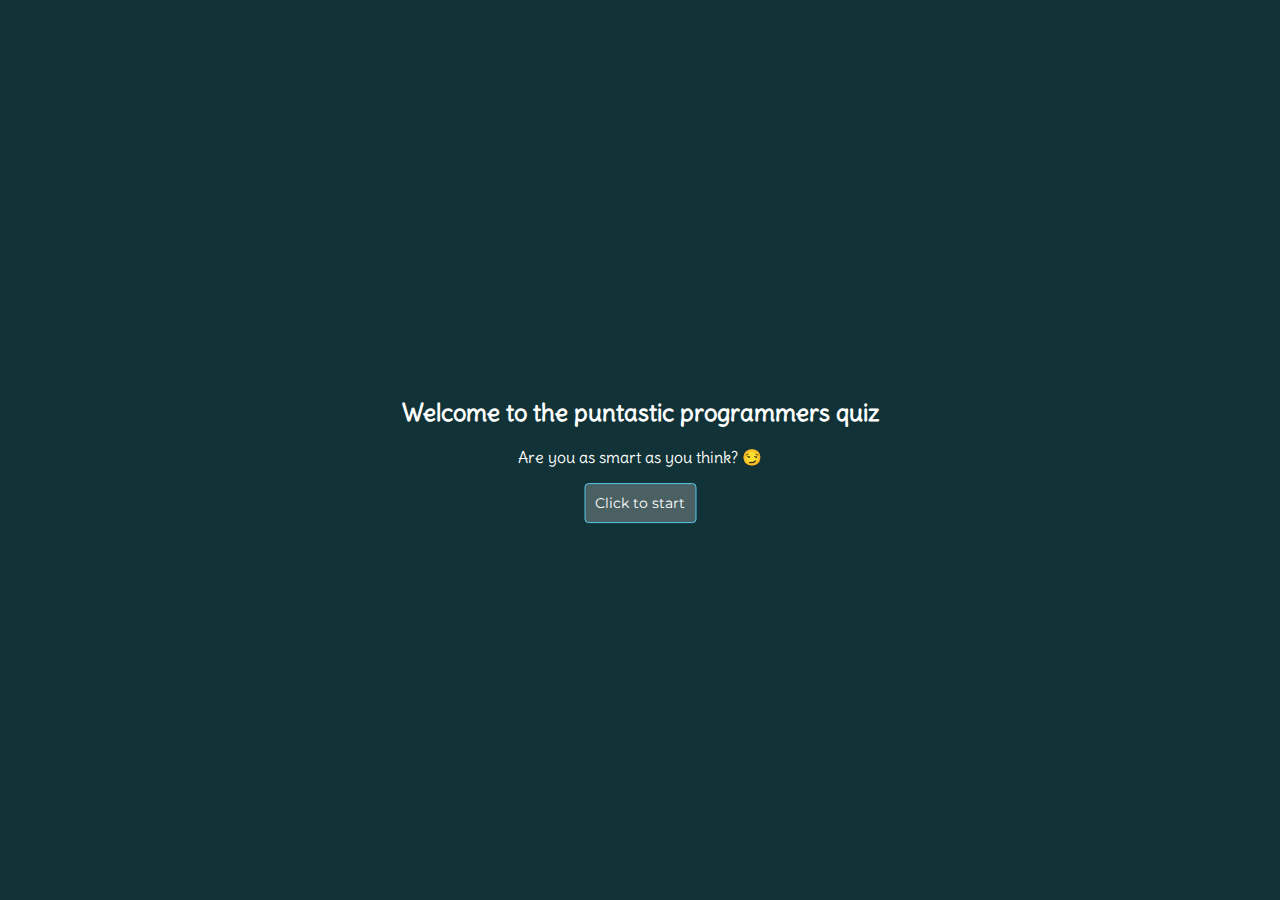
<file: FE stage 4 task/index.html>
<!DOCTYPE html>
<html lang="en">

<head>
    <meta charset="UTF-8">
    <meta name="viewport" content="width=device-width, initial-scale=1.0">
    <meta http-equiv="X-UA-Compatible" content="ie=edge,chrome=1">
    <title>Quiz App</title>
    <link rel="stylesheet" type="text/css" href="style.css" />
    <script defer type="text/javascript" src="script.js"></script>
</head>

<body>
    <!--first page-->
    <div id="quiz-fp" class="quiz-p">
        <h2>Welcome to the puntastic programmers quiz</h2>
        <p>Are you as smart as you think? &#128527;</p>
        <button id="start-btn" class="btn">Click to start</button>
    </div>
    <!--end of first page-->
    <!--quiz start-->
    <div id="qst-cont" class="qst-container hide">
        <p id="score" class="result">Your Score:</p>
        <h2 id="qsts" class="qst">Questions</h2>
        <div id="opt-cont" class="opt-container">
            <button class="btn" id="a" onclick="checkAnswer(this)">1</button>
            <button class="btn" id="b" onclick="checkAnswer(this)">2</button>
            <button class="btn" id="c" onclick="checkAnswer(this)">3</button>
            <button class="btn" id="d" onclick="checkAnswer(this)">4</button>
        </div>
        <button id="nxt-btn" class="next-btn btn">Next</button>
    </div>
    <!--quiz end-->
    <!--quiz result-->
    <div id="quiz-lp" class="quiz-p hide">
        <h2>Hurray!!! &#128523;</h2>
        <p class="result">Your Score:</p>
    </div>
</body>

</html>
</file>
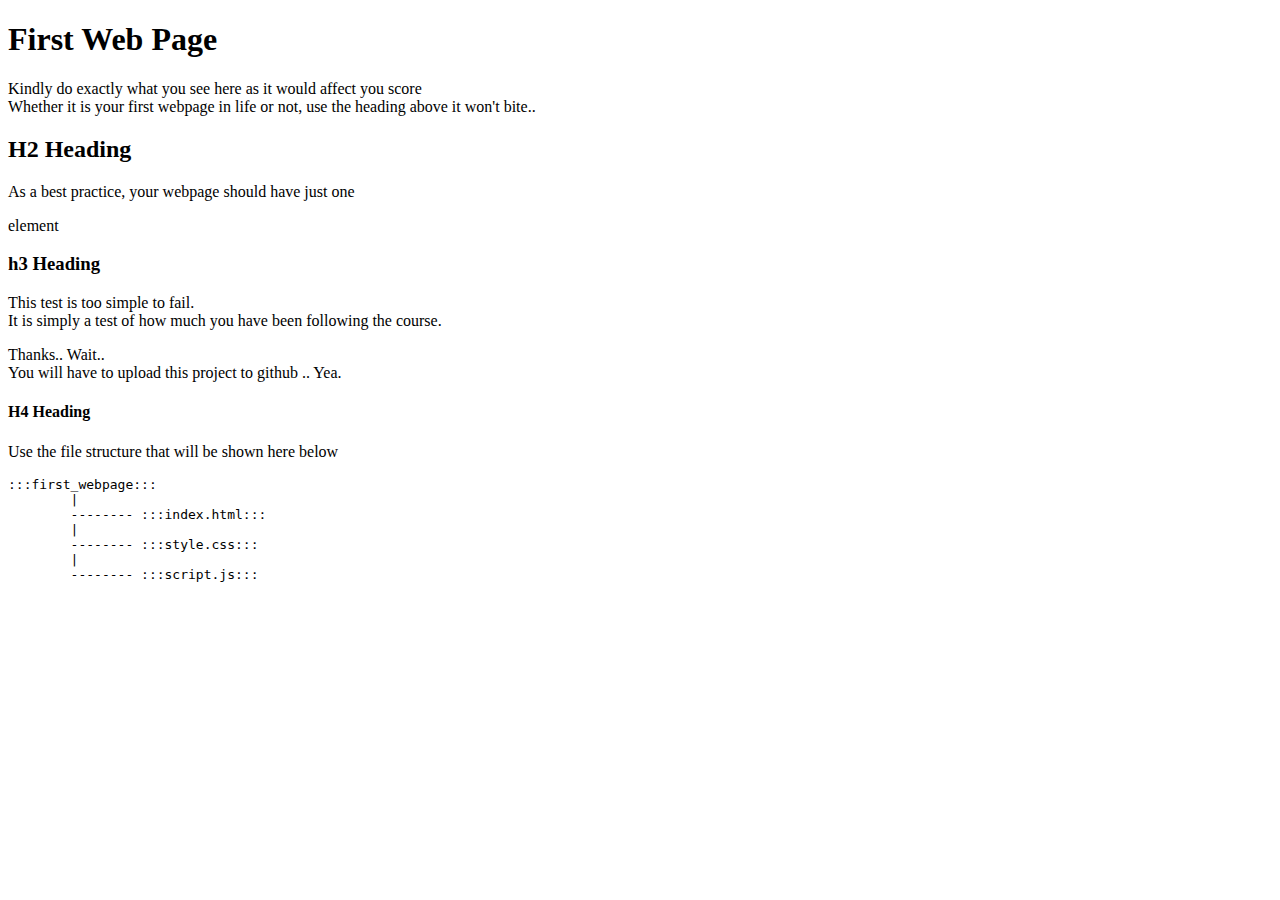
<file: HTML & CSS/first_webpage/index.html>
<!DOCTYPE html>
<html>

<head>
    <title>First Web Page</title>
    <meta name="HTML Basic code" content="HTML task instructions" />
    <link rel="stylesheet" type="text/css" href="style.css" />
    <script type="text/javascript" src="script.js"></script>
    <base href="">
</head>

<body>
    <h1>First Web Page</h1>
    <p>Kindly do exactly what you see here as it would affect you score<br>Whether it is your first webpage in life or
        not, use the heading above it won't bite..</p>
    <h2>H2 Heading</h2>
    <p>As a best practice, your webpage should have just one</p>
    <p>element</p>
    <h3>h3 Heading</h3>
    <p>This test is too simple to fail.<br>It is simply a test of how much you have been following the course.</p>
    <p>Thanks.. Wait..<br>You will have to upload this project to github .. Yea.</p>
    <h4>H4 Heading</h4>
    <p>Use the file structure that will be shown here below</p>
    <pre>
:::first_webpage:::
        |
        -------- :::index.html:::
        |
        -------- :::style.css:::
        |
        -------- :::script.js:::
    </pre>
</body>

</html>
</file>
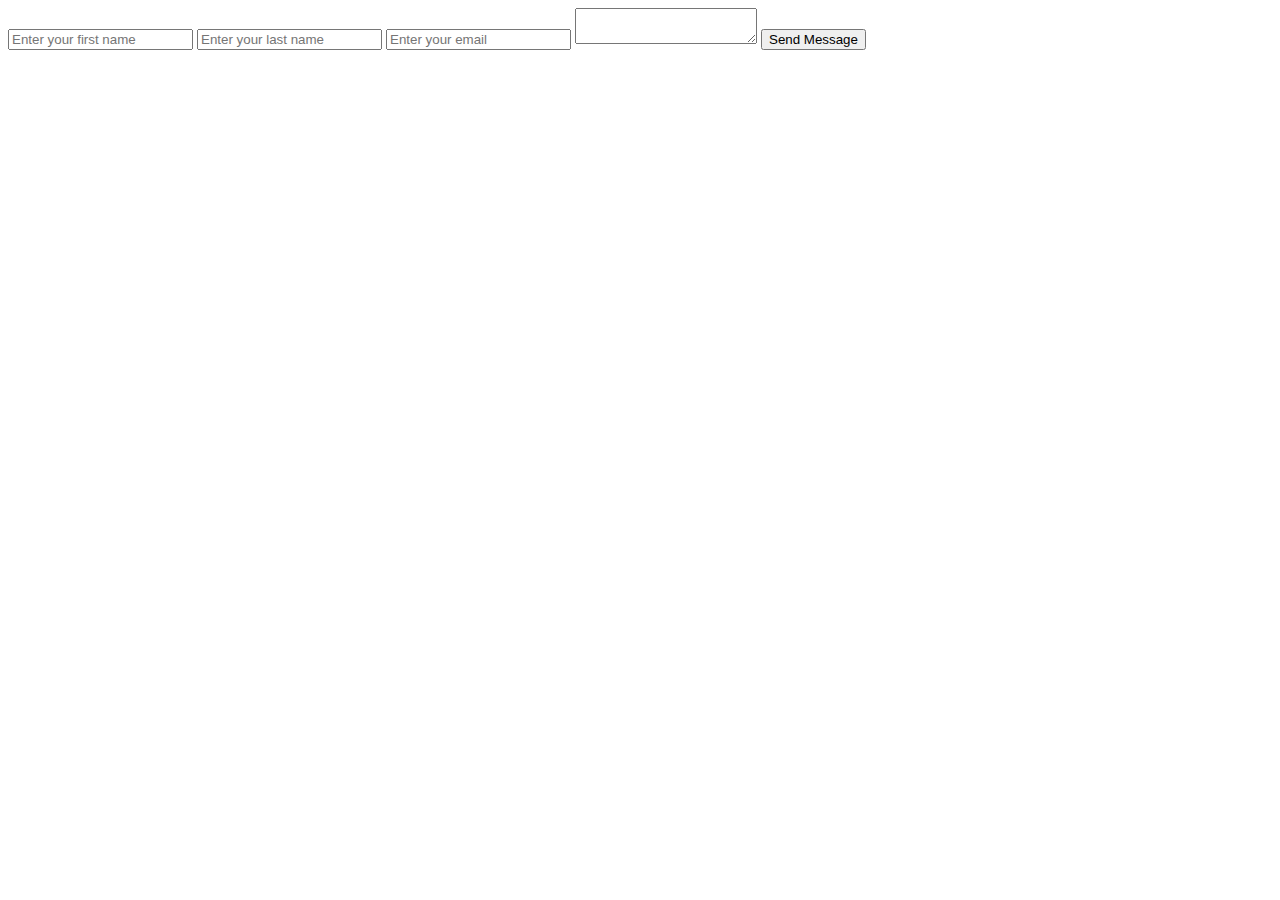
<file: HTML & CSS/Contact Form.html>
<body>

    <form action="processform.php" method="POST">
        <input type="text" name="firstname" placeholder="Enter your first name" />
        <input type="text" name="lastname" placeholder="Enter your last name" />
        <input type="email" name="email" placeholder="Enter your email" required />
        <textarea> </textarea>
        <button type="submit">Send Message</button>
    </form>

</body>
</file>
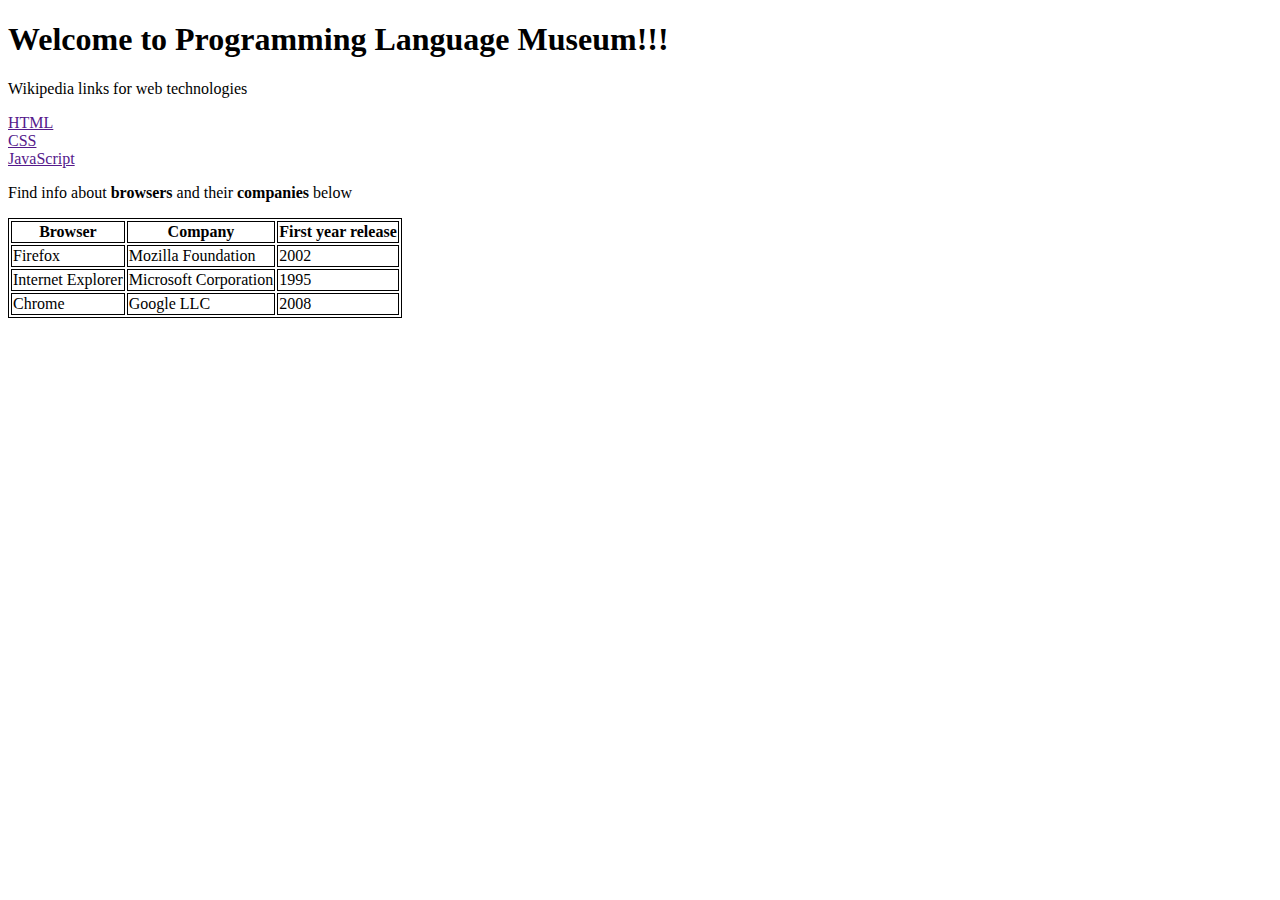
<file: HTML & CSS/week01/day01/programming-language-museum.html>
<!DOCTYPE html>
<html>

<head>
    <style>
        table,
        th,
        td {
            border: 1px solid black;
        }
    </style>
</head>

<Body>
    <h1>Welcome to Programming Language Museum!!!</h1>
    <p>Wikipedia links for web technologies</p>
    <a href="">HTML</a><br>
    <a href="">CSS</a><br>
    <a href="">JavaScript</a><br>

    <p>Find info about <b>browsers</b> and their <b>companies</b> below</p>

    <table>
        <tr>
            <th>Browser</th>
            <th>Company</th>
            <th>First year release</th>
        </tr>
        <tr>
            <td>Firefox</td>
            <td>Mozilla Foundation</td>
            <td>2002</td>
        </tr>
        <tr>
            <td>Internet Explorer</td>
            <td>Microsoft Corporation</td>
            <td>1995</td>
        </tr>
        <tr>
            <td>Chrome</td>
            <td>Google LLC</td>
            <td>2008</td>
        </tr>
    </table>
</Body>

</html>
</file>
<file: FE stage 4 task/style.css>
@import url('https://fonts.googleapis.com/css2?family=Delius&family=Montserrat&display=swap');

body {
    margin: 0px;
    background-color: rgb(17, 50, 54);
    color: white;
    font-family: 'Delius', cursive;
}

.quiz-p {
    text-align: center;
    top: 50%;
    left: 50%;
    transform: translate(-50%, -50%);
    position: absolute;    
}

#score {
    margin-top: 70px;
}
p.qst-g, .result {
    margin-left: 20px;
}

.qst-container {
    overflow: hidden;
}

.qst {
    text-align: center;
    margin-top: 3rem;
}

.opt-container {
    display: flex;
    flex-direction: column;
    justify-content: center;
    align-items: center;
    margin-top: 2rem;
}

#a, #b, #c,#d {
    width: 60%;
    margin: 4px;
    padding: 20px;
}

#start-btn {
    padding: 10px;
}  

.next-btn {
    float: right;    
    margin: 20px;
    padding: 10px 20px;
}  

.btn {
    border: 1px solid rgb(85, 201, 236);
    border-radius: 0.25rem;
    background-color:rgba(219, 212, 212, 0.288);
    color: white;
    font-family: 'Montserrat', sans-serif;
    font-size: 14px;
}

@media screen and (min-width: 700px) {
    .opt-container {
        display: grid;
        grid-template-columns: repeat(2,50vw);
        justify-items: center;
    }
    #a, #b, #c,#d {
        margin: 8px;
    }
}

.correct {
background-color: rgb(4, 145, 121);
border: 1px solid rgb(0, 255, 213);
color: white;
}

.wrong {
    background-color: rgba(201, 10, 10, 0.63);
    border: 1px solid red;
    color: white;
}

.hide {
    display: none;
}

.invalid {
    pointer-events: none;
}
</file>
<file: HTML & CSS/first_webpage/style.css>
/*CSS external file*/
</file>
